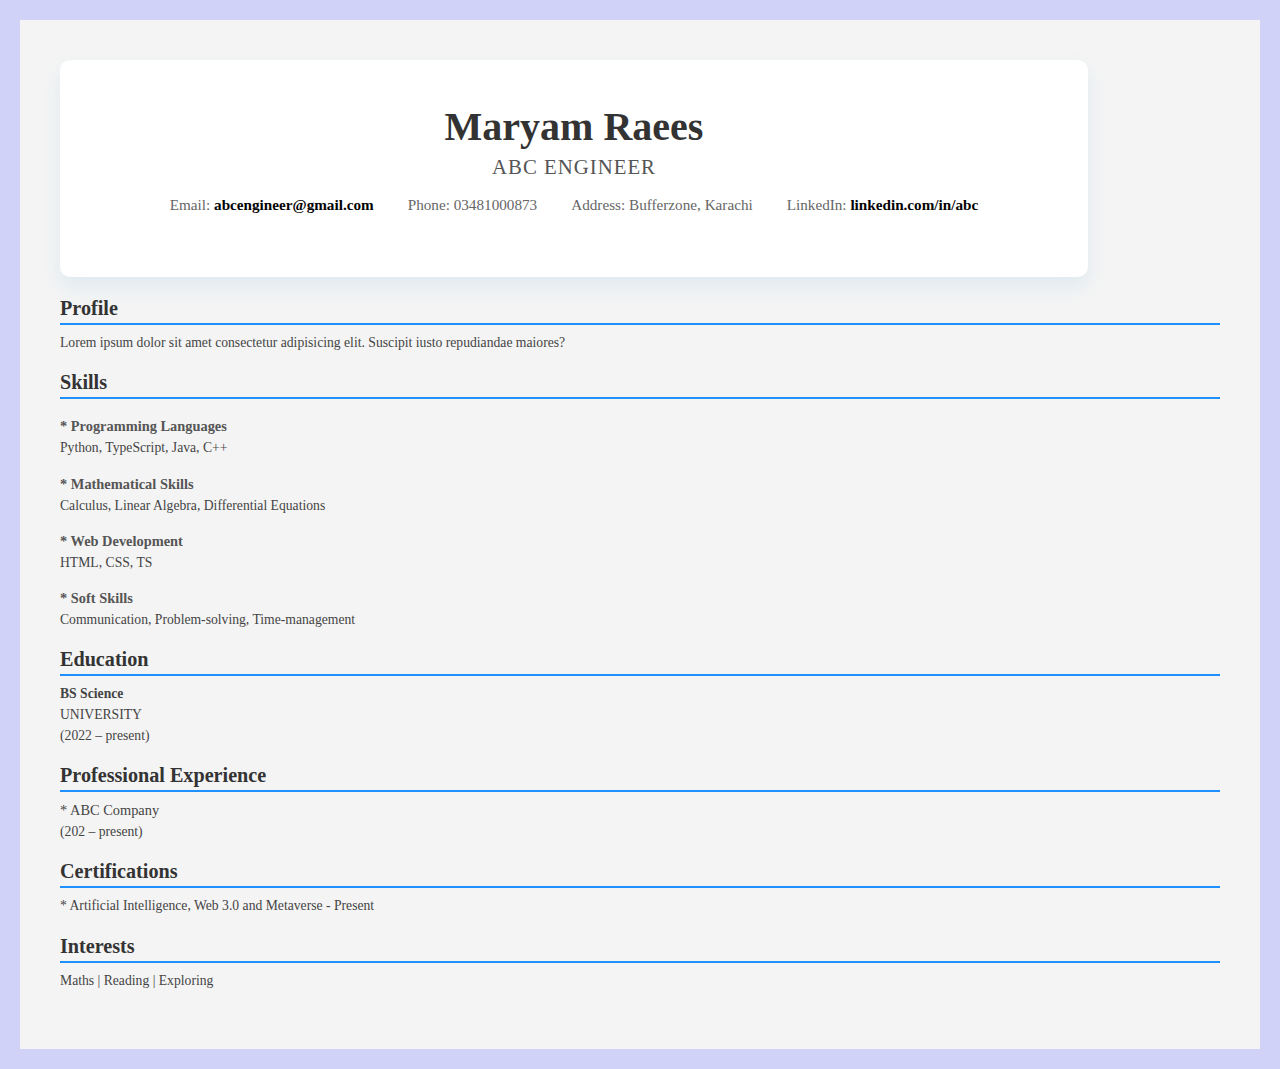
<file: index.html>
<!DOCTYPE html>
<html lang="en">
<head>
    <meta charset="UTF-8">
    <meta name="viewport" content="width=device-width, initial-scale=1.0">
    <title>Maryam Raees Ahmed - Resume</title>
    <link rel="stylesheet" href="styles.css">
</head>
<body>
    <div class="container"> 
        <div class="header">
        <h1>Maryam Raees </h1>
        <h2>ABC ENGINEER</h2>
        <div class="contact-info">
            <p>Email: <a href="mailto:abcengineer@gmail.com"> abcengineer@gmail.com</a></p>
            <p>Phone: 03481000873</p>
            <p>Address: Bufferzone, Karachi</p>
            <p>LinkedIn: <a href="https://linkedin.com/in/abc" target="_blank">linkedin.com/in/abc</a></p>
        </div>
    </div>
</div>
    

    <div class="left-aligned">
        <h3>Profile</h3>
        <p> Lorem ipsum dolor sit amet consectetur adipisicing elit. Suscipit iusto repudiandae maiores?</p>
        <h3>Skills</h3>
        <h4>* Programming Languages</h4>
        <p>Python, TypeScript, Java, C++</p>
        <h4>* Mathematical Skills</h4>
        <p>Calculus, Linear Algebra, Differential Equations </p>

    <h4>* Web Development</h4>
        <p>HTML, CSS, TS</p>

        <h4>* Soft Skills</h4>
        <p>Communication, Problem-solving, Time-management</p>

        <h3>Education</h3>
        <p><strong>BS Science</strong></p>
        <p> UNIVERSITY</p>
        <p> (2022 – present)</p>

        <h3>Professional Experience</h3>
        <h>* ABC Company</h>
        <p>  (202 – present)</p>

        <h3>Certifications</h3>
        <p>* Artificial Intelligence, Web 3.0 and Metaverse - Present</p>
         
        <h3>Interests</h3>
        <p>Maths | Reading | Exploring</p>
    </div>

</body>
</html>
</file>
<file: styles.css>
/* General styling for the body */
body {
    font-family: "Times New Roman", Times, serif;
    background-color: #f4f4f4; /* Light background for contrast */
    margin: 0;
    padding: 40px;
    /* display: flex; */
    justify-content: center;
    align-items: center;
    min-height: 100vh;
    border: 20px solid #d0d2f7;
}
.container {
        background-color: #fff;
        /* border: 2px solid #000; Border around the entire page */
        border-radius: 10px; /* Rounded corners */
        height: 117px;
        padding: 50px;
        width: 80%;
        box-shadow: 0px 10px 20px rgba(49, 155, 216, 0.1); /* Subtle shadow */
        display: flex;
        flex-direction: column; /* Align items vertically */
        justify-content: center; /* Center items vertically */
        align-items: center; /* Center items horizontally */
    }
 

/* Centered styling for name, job title, and contact links */
.header {
    text-align: center;
    margin-bottom: 20px;
}

.header h1 {
    font-size: 2.5em;
    margin: 0;
    color: #333;
}

.header h2 {
    font-size: 1.3em;
    font-weight: 300; /* Light font */
    text-transform: uppercase;
    letter-spacing: 1px;
    color: #555;
    margin-top: 5px;
}

/* Contact info styled inline */
.contact-info {
    margin-top: 15px;
    font-size: 1em;
    text-align: center;
}

.contact-info p {
    display: inline-block;
    margin: 0 15px;
    color: #666;
}

.contact-info a {
    color: #030303;
    font-weight: bold;
    text-decoration: none;
}

.contact-info a:hover {
    text-decoration: underline;
}

/* Left-aligned content for details */
.left-aligned {
    text-align: left;
    font-size: 0.9em;
    color: #444;
    margin-bottom: 20px;
}

/* Headings with underline and modern styling */
h3 {
    font-size: 1.4em;
    color: #333;
    margin-bottom: 10px;
    position: relative;
    padding-bottom: 5px;
}

h3::after {
    content: "";
    display: block;
    width: 100%;
    height: 2px;
    background-color: #1e90ff; /* Blue underline */
    position: absolute;
    bottom: 0;
    left: 0;
}

p {
    margin: 5px 0;
    font-size: 0.95em;
}

/* Small headings inside sections */
h4 {
    color: #555;
    margin-bottom: 5px;
}
</file>
<file: Hackathongiaic1/styles.css>
/* General styling for the body */
body {
    font-family: "Times New Roman", Times, serif;
    background-color: #f4f4f4; /* Light background for contrast */
    margin: 0;
    padding: 40px;
    /* display: flex; */
    justify-content: center;
    align-items: center;
    min-height: 100vh;
    border: 20px solid #d0d2f7;
}
.container {
        background-color: #fff;
        /* border: 2px solid #000; Border around the entire page */
        border-radius: 10px; /* Rounded corners */
        height: 117px;
        padding: 50px;
        width: 80%;
        box-shadow: 0px 10px 20px rgba(49, 155, 216, 0.1); /* Subtle shadow */
        display: flex;
        flex-direction: column; /* Align items vertically */
        justify-content: center; /* Center items vertically */
        align-items: center; /* Center items horizontally */
    }
 

/* Centered styling for name, job title, and contact links */
.header {
    text-align: center;
    margin-bottom: 20px;
}

.header h1 {
    font-size: 2.5em;
    margin: 0;
    color: #333;
}

.header h2 {
    font-size: 1.3em;
    font-weight: 300; /* Light font */
    text-transform: uppercase;
    letter-spacing: 1px;
    color: #555;
    margin-top: 5px;
}

/* Contact info styled inline */
.contact-info {
    margin-top: 15px;
    font-size: 1em;
    text-align: center;
}

.contact-info p {
    display: inline-block;
    margin: 0 15px;
    color: #666;
}

.contact-info a {
    color: #030303;
    font-weight: bold;
    text-decoration: none;
}

.contact-info a:hover {
    text-decoration: underline;
}

/* Left-aligned content for details */
.left-aligned {
    text-align: left;
    font-size: 0.9em;
    color: #444;
    margin-bottom: 20px;
}

/* Headings with underline and modern styling */
h3 {
    font-size: 1.4em;
    color: #333;
    margin-bottom: 10px;
    position: relative;
    padding-bottom: 5px;
}

h3::after {
    content: "";
    display: block;
    width: 100%;
    height: 2px;
    background-color: #1e90ff; /* Blue underline */
    position: absolute;
    bottom: 0;
    left: 0;
}

p {
    margin: 5px 0;
    font-size: 0.95em;
}

/* Small headings inside sections */
h4 {
    color: #555;
    margin-bottom: 5px;
}
</file>
